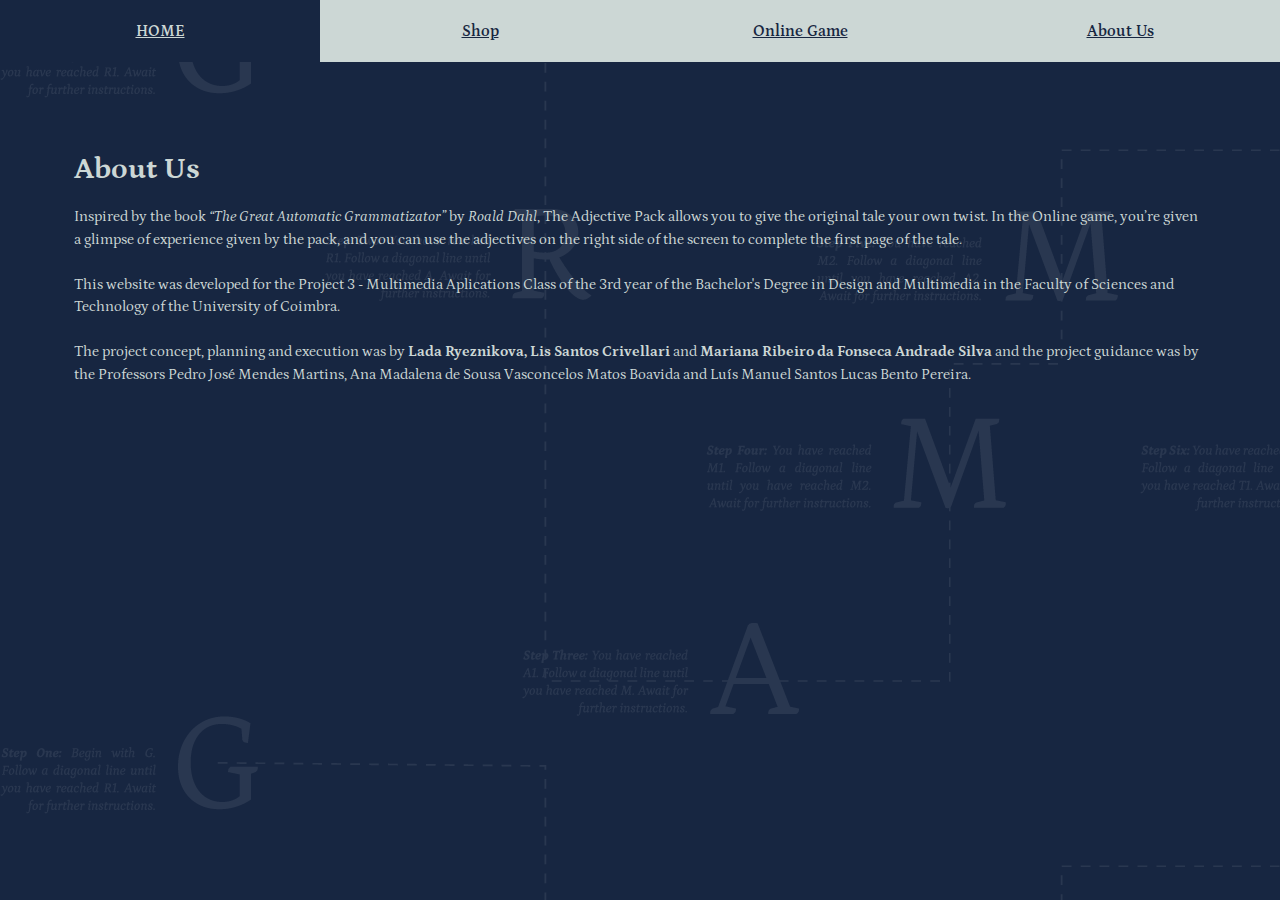
<file: about.html>
<!DOCTYPE html>
<html>

    <head>
      <meta charset="utf-8">
      <meta name="viewport" content="width=device-width">
      <title>ABOUT US - The Great Automatic Grammatizator</title>
      <link rel="stylesheet" type="text/css" href="style.css">
      <link rel="preconnect" href="https://fonts.googleapis.com"> 
<link rel="preconnect" href="https://fonts.gstatic.com" crossorigin> 
<link href="https://fonts.googleapis.com/css2?family=Inter:wght@400;500;600;700&family=Petrona:ital,wght@0,400;0,500;0,600;0,700;1,400;1,500;1,600;1,700&display=swap" rel="stylesheet">

    </head>

    <body>

      <header>

        <ul class="mainHeader">
          <li id="liOne"><a  href="index.html">Home</a></li>
          <li id="liTwo"><a  href="buy_now.html"> Shop</a></li>
          <li id="liThree"><a  href="game.html">Online Game</a></li>
          <li id="liFour"><a  href="about.html">About Us</a></li>
    
        </ul>
      </header>
      
      <main class="grid">
       <div class="aboutus">
    <h1>About Us</h2>
       
<p id="abt">Inspired by the book <i>“The Great Automatic Grammatizator”</i> by <i>Roald Dahl</i>,  The Adjective Pack allows you to give the original tale your own twist. In the Online game, you’re given a glimpse of experience given by the pack, and you can use the adjectives on the right side of the screen to complete the first page of the tale.
 <br><br>This website was developed for the Project 3 - Multimedia Aplications Class of the 3rd year of the Bachelor's Degree in Design and Multimedia in the Faculty of Sciences and Technology of the University of Coimbra.
 <br><br>The project concept, planning and execution was by <b>Lada Ryeznikova, Lis Santos Crivellari</b> and <b>Mariana Ribeiro da Fonseca Andrade Silva</b> and the project guidance was by the Professors Pedro José Mendes Martins, Ana Madalena de Sousa Vasconcelos Matos Boavida and Luís Manuel Santos Lucas Bento Pereira.

</p>
</div>
      </main>
    </body>
</html>
</file>
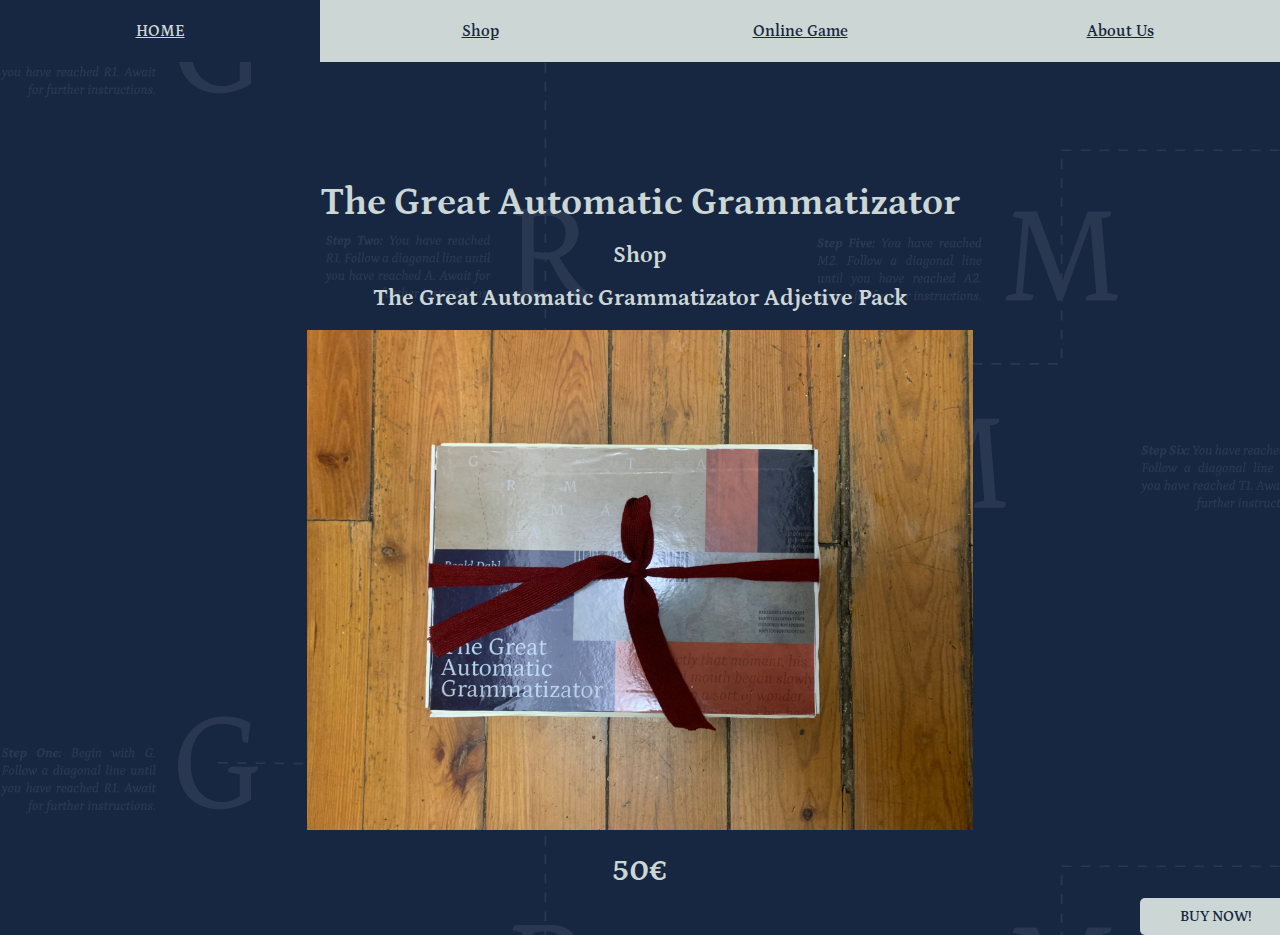
<file: buy_now.html>
<!DOCTYPE html>

<html>

<head>
  <meta charset="utf-8">
  <meta name="viewport" content="width=device-width">
  <title>BUY NOW - The Great Automatic Grammatizator</title>
  <link rel="stylesheet" type="text/css" href="style.css">
  <link rel="preconnect" href="https://fonts.googleapis.com"> 
<link rel="preconnect" href="https://fonts.gstatic.com" crossorigin> 
<link href="https://fonts.googleapis.com/css2?family=Inter:wght@400;500;600;700&family=Petrona:ital,wght@0,400;0,500;0,600;0,700;1,400;1,500;1,600;1,700&display=swap" rel="stylesheet">

</head>
  <body>

    <header>

      <ul class="mainHeader">
        <li id="liOne"><a  href="index.html">Home</a></li>
        <li id="liTwo"><a  href="buy_now.html"> Shop</a></li>
        <li id="liThree"><a  href="game.html">Online Game</a></li>
        <li id="liFour"><a  href="about.html">About Us</a></li>
  
      </ul>
    </header>


    <main class="grid">
      <div class="shop">
        <h2 class="titulo">The Great Automatic Grammatizator</h2>
        <h2>Shop</h2>

    <p>
      <h2 id="the">The Great Automatic Grammatizator Adjetive Pack</h2>
      <img src="img/product.jpg"width="700px" height="500px">
      <h1>50€</h1>
      <a href="checkout.html" id="buy">Buy Now!</a>
    </p>
  </div>
  </main>
     
  </body>
</html>
</file>
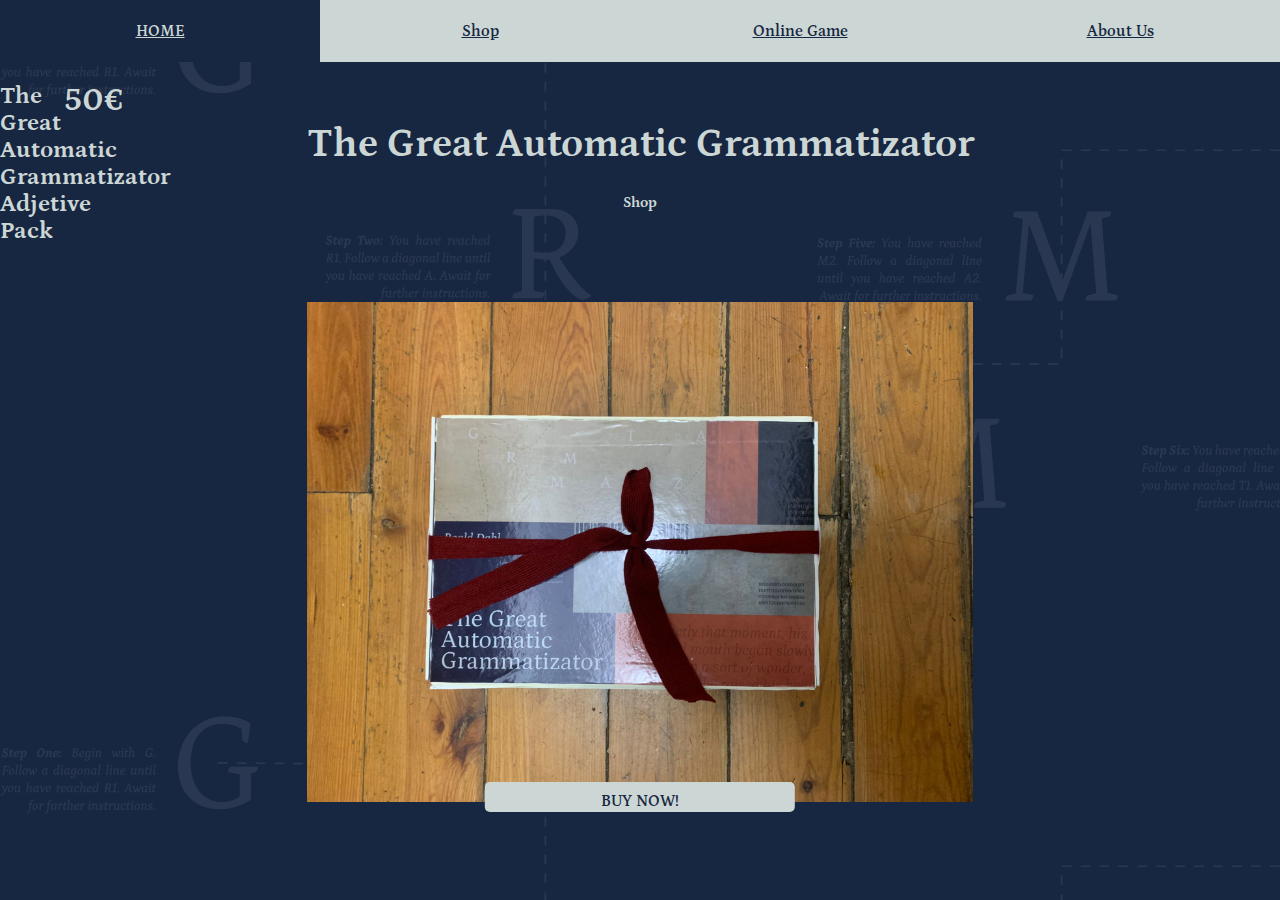
<file: buy_now2.html>
<!DOCTYPE html>

<html>

<head>
  <meta charset="utf-8">
  <meta name="viewport" content="width=device-width">
  <title>BUY NOW - The Great Automatic Grammatizator</title>
  <link rel="stylesheet" type="text/css" href="style.css">
  <link rel="preconnect" href="https://fonts.googleapis.com"> 
<link rel="preconnect" href="https://fonts.gstatic.com" crossorigin> 
<link href="https://fonts.googleapis.com/css2?family=Inter:wght@400;500;600;700&family=Petrona:ital,wght@0,400;0,500;0,600;0,700;1,400;1,500;1,600;1,700&display=swap" rel="stylesheet">

</head>
  <body>

    <header>

      <ul class="mainHeader">
        <li id="liOne"><a  href="index.html">Home</a></li>
        <li id="liTwo"><a  href="buy_now.html"> Shop</a></li>
        <li id="liThree"><a  href="game.html">Online Game</a></li>
        <li id="liFour"><a  href="about.html">About Us</a></li>
  
      </ul>
    </header>


    <div class="grid">
      <h1 class="titulo">The Great Automatic Grammatizator</h1>
        <h2 class="shop">Shop</h2>

      <h2 id="the">The Great Automatic Grammatizator Adjetive Pack</h2>
      <img src="img/product.jpg"width="700px" height="500px">
      <h1>50€</h1>
      <a href="checkout.html" id="buy">Buy Now!</a>

</div>
     
  </body>
</html>
</file>
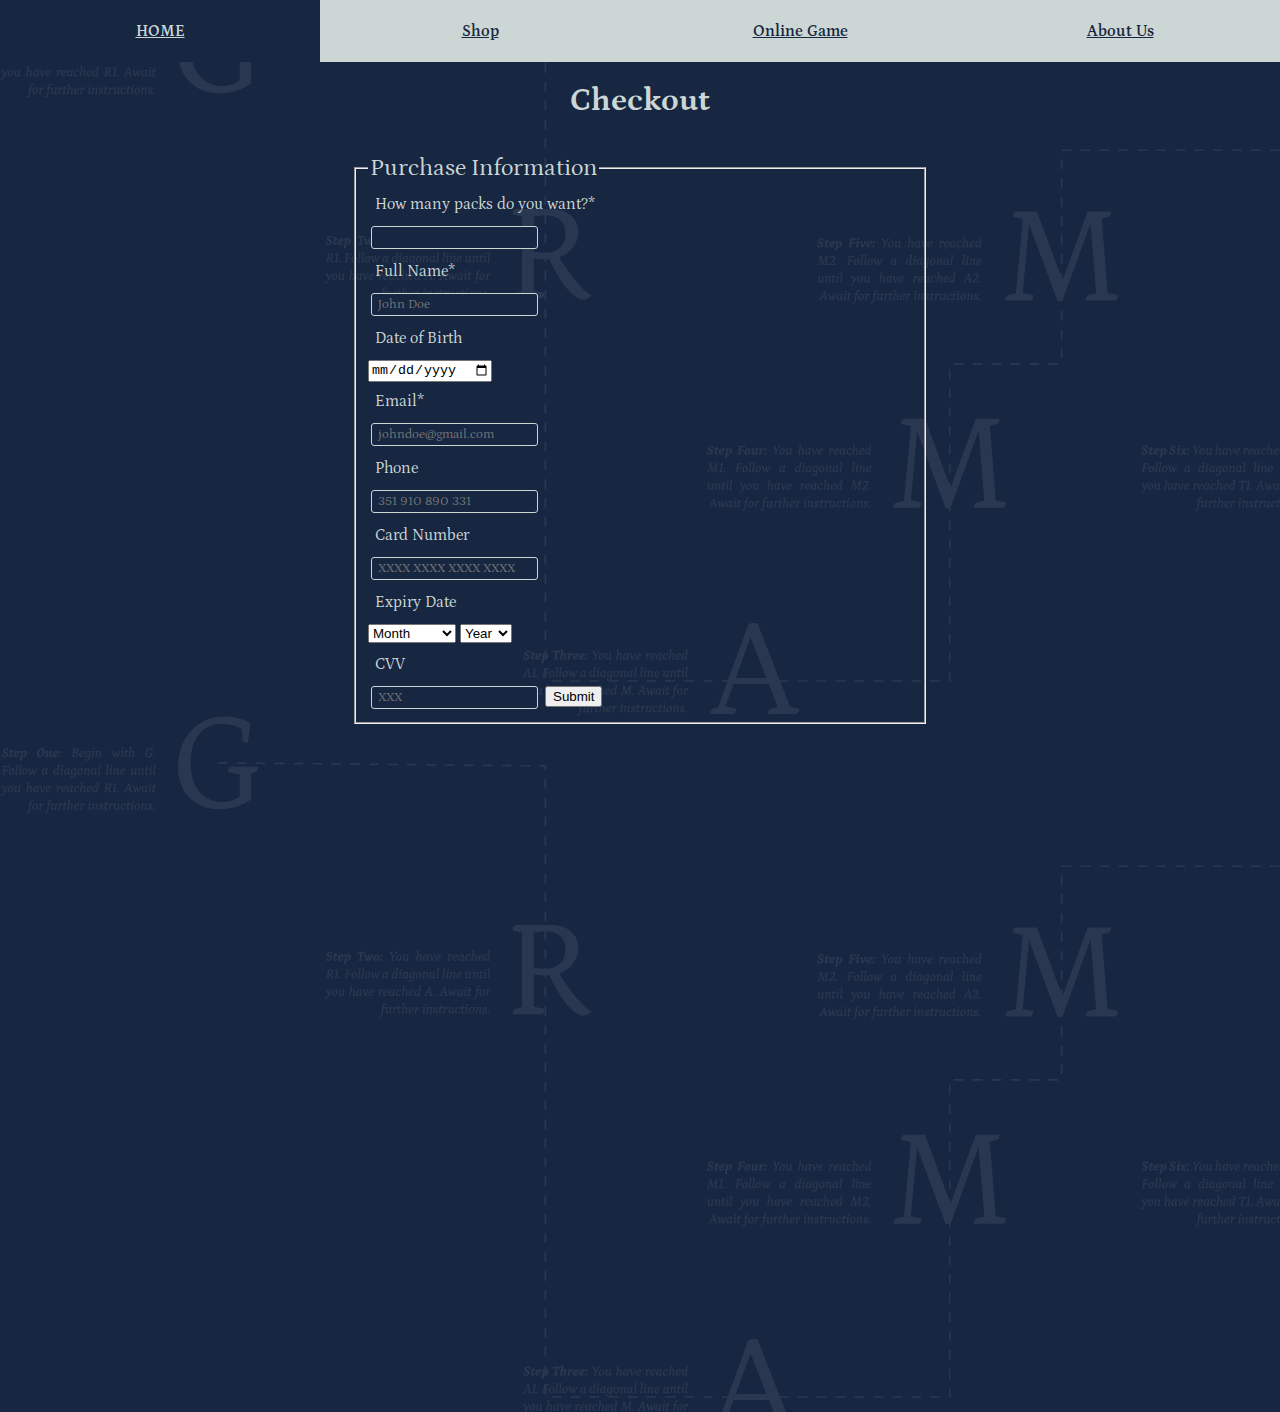
<file: checkout.html>
<!DOCTYPE html>
<html>

    <head>
      <meta charset="utf-8">
      <meta name="viewport" content="width=device-width">
      <title>CHECKOUT - The Great Automatic Grammatizator</title>
      <link rel="stylesheet" type="text/css" href="style.css">
      <link rel="preconnect" href="https://fonts.googleapis.com"> 
<link rel="preconnect" href="https://fonts.gstatic.com" crossorigin> 
<link href="https://fonts.googleapis.com/css2?family=Inter:wght@400;500;600;700&family=Petrona:ital,wght@0,400;0,500;0,600;0,700;1,400;1,500;1,600;1,700&display=swap" rel="stylesheet">
    </head>
    <body>

        <header>

            <ul class="mainHeader">
              <li id="liOne"><a  href="index.html">Home</a></li>
              <li id="liTwo"><a  href="buy_now.html"> Shop</a></li>
              <li id="liThree"><a  href="game.html">Online Game</a></li>
              <li id="liFour"><a  href="about.html">About Us</a></li>
        
            </ul>
          </header>
          
        <div class="grid">

            <div class="space"></div>
    
       <div class="tutulo">
    <h1>Checkout</h1>

  
<form action="index.html" method="post" class="buy-tickets">

  
    <fieldset class="form-tickets">

        <legend>Purchase Information</legend>

        <label id="n_boxes">How many packs do you want?* </label>
        <input type="number" name="n_boxes" required>

      
        <label id="name">Full Name* </label>
        <input type="text" name="Name" required placeholder="John Doe">
      
        <label id="birthday">Date of Birth </label>
        <input type="date" name="dateofbirth">
        
        <label id="email">Email* </label>
        <input type="email" name="mail" placeholder="johndoe@gmail.com" required>
      
        <label id="phone"> Phone </label>
        <input type="tel" maxlength="12" pattern="[0-9]{3]-[0-9]{3]-[0-9]{3]-[0-9]{3]-"
                              placeholder="351 910 890 331">
      
            <label id="card-n">Card Number </label>
            <input type="text" pattern="[0-9]{16}" 
                                       placeholder="XXXX XXXX XXXX XXXX" maxlength="16" required>
          
            <label id="card-date">Expiry Date </label>

            <select id="card_m" name="card_m" required>
                <option value="">Month</option>
                <option value="jan">January</option>
                <option value="fev">February</option>
                <option value="mar">March</option>
                <option value="apr">April</option>
                <option value="may">May</option>
                <option value="jun">June</option>
                <option value="jul">July</option>
                <option value="aug">August</option>
                <option value="sep">September</option>
                <option value="oct">October</option>
                <option value="nov">November</option>
                <option value="dec">December</option>
            </select>

            <select id="card_y" name="card_y" required>
                <option value="">Year</option>
                <option value="2024">2024</option>
                <option value="2025">2025</option>
                <option value="2026">2026</option>
                <option value="2027">2027</option>
                <option value="2028">2028</option>
                <option value="2029">2029</option>
                <option value="2030">2030</option>
                <option value="2031">2031</option>
                <option value="2032">2032</option>
                <option value="2033">2033</option>
            </select>

            <label id="cvv">CVV </label>
            <input id="i_cvv" type="text" placeholder="XXX" pattern="[0-9]{3}" maxlength="3" required>
            <input type="submit" value="Submit" id="submit">
        </div>
    </fieldset>
  </form>
</div>
    </body>
</html>
</file>
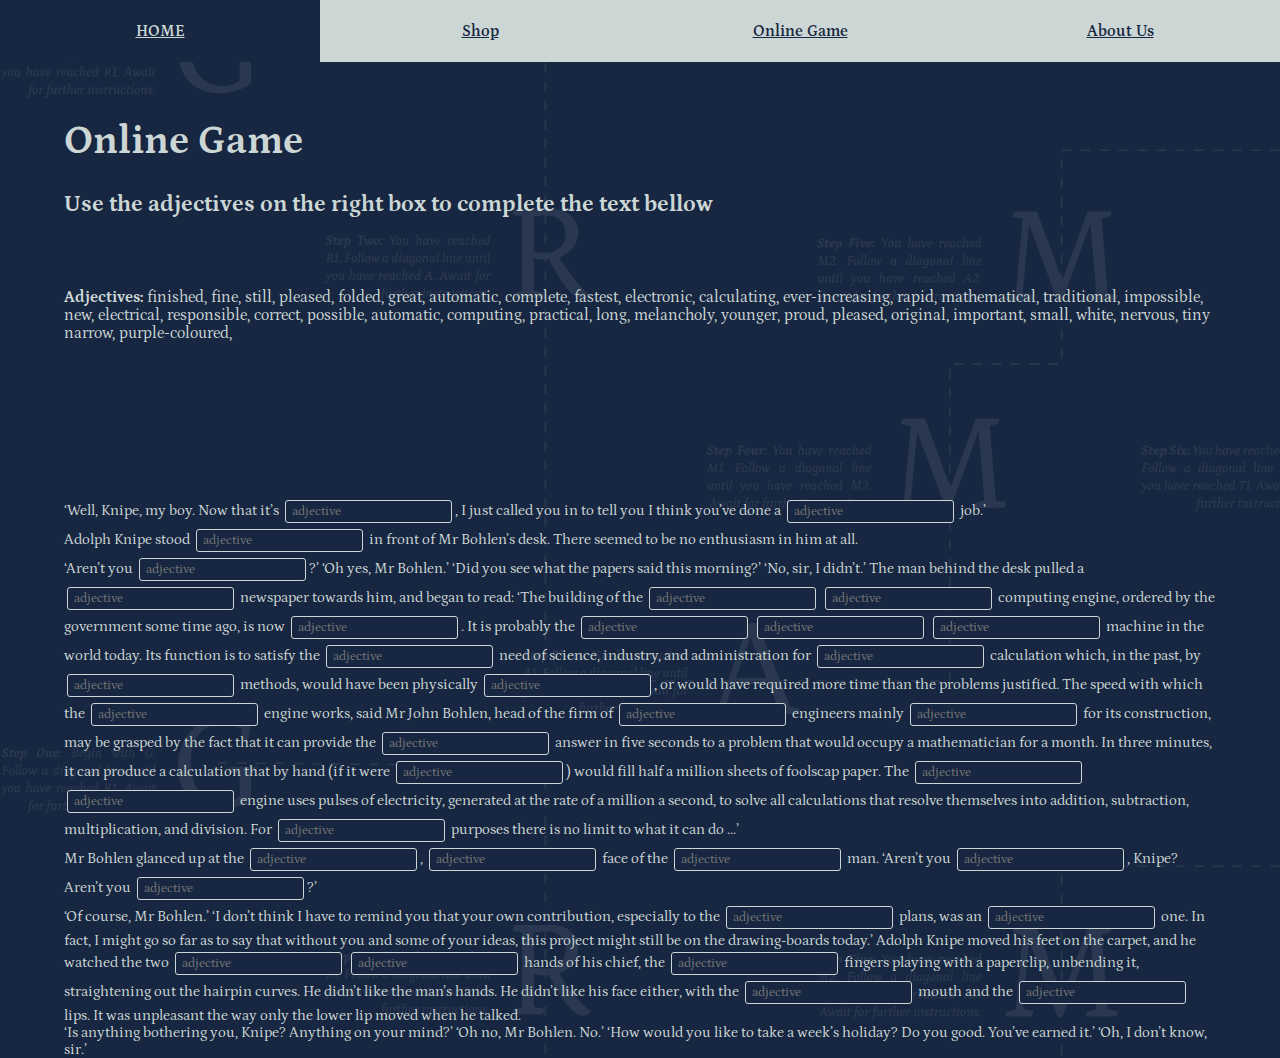
<file: game.html>
<!DOCTYPE html>

<html>

<head>
  <meta charset="utf-8">
  <meta name="viewport" content="width=device-width">
  <title>GAME - The Great Automatic Grammatizator</title>
  <link rel="stylesheet" type="text/css" href="style.css">
  <link rel="preconnect" href="https://fonts.googleapis.com"> 
<link rel="preconnect" href="https://fonts.gstatic.com" crossorigin> 
<link href="https://fonts.googleapis.com/css2?family=Inter:wght@400;500;600;700&family=Petrona:ital,wght@0,400;0,500;0,600;0,700;1,400;1,500;1,600;1,700&display=swap" rel="stylesheet">

</head>

<body>

  <header>

    <ul class="mainHeader">
      <li id="liOne"><a  href="index.html">Home</a></li>
      <li id="liTwo"><a  href="buy_now.html"> Shop</a></li>
      <li id="liThree"><a  href="game.html">Online Game</a></li>
      <li id="liFour"><a  href="about.html">About Us</a></li>

    </ul>
  </header>

    <main class="grid2">
  

  <div class="tit">
    <h1>Online Game</h1>
    <h3>Use the adjectives on the right box to complete the text bellow</h3>
  </div>


  <p id="adj">
      <b>Adjectives:</b>
finished,  
fine, 
still, 
pleased, 
folded, 
great, 
automatic, 
complete, 
fastest, 
electronic, 
calculating, 
ever-increasing, 
rapid, 
mathematical, 
traditional, 
impossible, 
new, 
electrical, 
responsible, 
correct, 
possible, 
automatic, 
computing, 
practical, 
long, 
melancholy, 
younger, 
proud, 
pleased, 
original, 
important, 
small, 
white, 
nervous, 
tiny
narrow, 
purple-coloured, 
    </p>


  <p id="text">
    ‘Well, Knipe, my boy. Now that it’s <input type="text" id="Adjectives" name="Adjective" placeholder="adjective" onchange="findOccurrence(value, this)">, I
    just called you in
    to tell you I think you’ve done a <input type="text" id="Adjectives" name="Adjective" placeholder="adjective" onchange="findOccurrence(value, this)"> job.’
    <br>Adolph Knipe stood <input type="text" id="Adjectives" name="Adjective" placeholder="adjective" onchange="findOccurrence(value, this)"> in front of Mr
    Bohlen’s desk. There seemed to be no enthusiasm in him at all.
    <br>‘Aren’t you <input type="text" id="Adjectives" name="Adjective" placeholder="adjective" onchange="findOccurrence(value, this)">?’ ‘Oh yes, Mr Bohlen.’
    ‘Did you see what the papers said this morning?’ ‘No, sir, I didn’t.’ The man behind the desk pulled a <input
      type="text" id="Adjectives" name="Adjective" placeholder="adjective" onchange="findOccurrence(value, this)"> newspaper towards him, and began to read:
    ‘The building
    of the <input type="text" id="Adjectives" name="Adjective" placeholder="adjective" onchange="findOccurrence(value, this)"> <input type="text"
      id="Adjectives" name="Adjective" placeholder="adjective" onchange="findOccurrence(value, this)"> computing engine, ordered by the government some time
    ago, is now <input type="text" id="Adjectives" name="Adjective" placeholder="adjective" onchange="findOccurrence(value, this)">. It is probably the <input
      type="text" id="Adjectives" name="Adjective" placeholder="adjective" onchange="findOccurrence(value, this)"> <input type="text" id="Adjectives"
      name="Adjective" placeholder="adjective" onchange="findOccurrence(value, this)"> <input type="text" id="Adjectives" name="Adjective"
      placeholder="adjective" onchange="findOccurrence(value, this)"> machine in the world today. Its function is to satisfy the <input type="text"
      id="Adjectives" name="Adjective" placeholder="adjective" onchange="findOccurrence(value, this)"> need of science, industry, and administration for <input
      type="text" id="Adjectives" name="Adjective" placeholder="adjective" onchange="findOccurrence(value, this)">
    calculation which, in the past, by <input type="text" id="Adjectives" name="Adjective" placeholder="adjective" onchange="findOccurrence(value, this)">
    methods, would have been physically <input type="text" id="Adjectives" name="Adjective" placeholder="adjective" onchange="findOccurrence(value, this)">, or
    would have required more time than the problems justified. The speed with which the <input type="text"
      id="Adjectives" name="Adjective" placeholder="adjective" onchange="findOccurrence(value, this)"> engine works, said Mr John Bohlen, head of the firm of
    <input type="text" id="Adjectives" name="Adjective" placeholder="adjective" onchange="findOccurrence(value, this)"> engineers mainly <input type="text"
      id="Adjectives" name="Adjective" placeholder="adjective" onchange="findOccurrence(value, this)"> for its construction, may be grasped by the fact that it
    can provide the <input type="text" id="Adjectives" name="Adjective" placeholder="adjective" onchange="findOccurrence(value, this)"> answer in five seconds
    to a problem that would occupy a mathematician for a month. In three minutes,
    it can produce a calculation that by hand (if it were <input type="text" id="Adjectives" name="Adjective"
      placeholder="adjective" onchange="findOccurrence(value, this)">) would fill half a million sheets of foolscap paper. The <input type="text"
      id="Adjectives" name="Adjective" placeholder="adjective" onchange="findOccurrence(value, this)">
    <input type="text" id="Adjectives" name="Adjective" placeholder="adjective" onchange="findOccurrence(value, this)"> engine uses pulses of electricity,
    generated at the rate
    of a million a second, to solve all calculations that resolve themselves into addition, subtraction, multiplication,
    and division. For <input type="text" id="Adjectives" name="Adjective" placeholder="adjective" onchange="findOccurrence(value, this)"> purposes there is no
    limit to what it can do ...’
    <br>Mr Bohlen glanced up at the <input type="text" id="Adjectives" name="Adjective" placeholder="adjective" onchange="findOccurrence(value, this)">, <input
      type="text" id="Adjectives" name="Adjective" placeholder="adjective" onchange="findOccurrence(value, this)"> face of the <input type="text"
      id="Adjectives" name="Adjective" placeholder="adjective" onchange="findOccurrence(value, this)"> man. ‘Aren’t you <input type="text" id="Adjectives"
      name="Adjective" placeholder="adjective" onchange="findOccurrence(value, this)">, Knipe? Aren’t you <input type="text" id="Adjectives" name="Adjective"
      placeholder="adjective" onchange="findOccurrence(value, this)">?’
    <br>‘Of course, Mr Bohlen.’
    ‘I don’t think I have to remind you that your own contribution, especially to the <input type="text" id="Adjectives"
      name="Adjective" placeholder="adjective" onchange="findOccurrence(value, this)"> plans, was an <input type="text" id="Adjectives" name="Adjective"
      placeholder="adjective" onchange="findOccurrence(value, this)"> one. In fact, I might go so far as to say that without you and some of your ideas, this
    project might still be on the drawing-boards today.’
    Adolph Knipe moved his feet on the carpet, and he watched the two
    <input type="text" id="Adjectives" name="Adjective" placeholder="adjective" onchange="findOccurrence(value, this)"> <input type="text" id="Adjectives"
      name="Adjective" placeholder="adjective" onchange="findOccurrence(value, this)"> hands of his chief, the
    <input type="text" id="Adjectives" name="Adjective" placeholder="adjective" onchange="findOccurrence(value, this)"> fingers playing with a paperclip,
    unbending it, straightening out the hairpin curves. He didn’t like the man’s hands. He didn’t like his face either,
    with the <input type="text" id="Adjectives" name="Adjective" placeholder="adjective" onchange="findOccurrence(value, this)"> mouth and the 
    <input type="text" id="Adjectives" name="Adjective" placeholder="adjective" onchange="findOccurrence(value, this)"> lips. It was unpleasant the way only

    the lower lip moved when he talked.
    <br>‘Is anything bothering you, Knipe? Anything on your mind?’ ‘Oh no, Mr Bohlen. No.’ ‘How would you like to take a
    week’s holiday? Do you good. You’ve earned it.’ ‘Oh, I don’t know, sir.’
  </p>

</body>

<script type = "text/javascript">
  var dataList = [  
    "finished",
    "fine",
    "still",
    "pleased",
    "folded",
    "great",
    "automatic",
    "complete",
    "fastest",
    "electronic",
    "calculating",
    "ever-increasing",
    "rapid",
    "mathematical",
    "traditional",
    "impossible",
    "new",
    "electrical",
    "responsible",
    "correct",
    "possible",
    "automatic",
    "computing",
    "practical",
    "long",
    "melancholy",
    "younger",
    "proud",
    "pleased",
    "original",
    "important",
    "small",
    "white",
    "nervous",
    "tiny",
    "narrow",
    "purple-coloured" 
  ];


  function findOccurrence(str, component){

    if(dataList.includes(str)){
      dataList.splice(dataList.indexOf(str), 1);
      component.readOnly = true;
    }else if(str != ""){
      alert(str + " is not on the list (or you already used the allowed number of times)");
    }
  }
</script>

</html>
</file>
<file: style.css>
:root{
    --beige: #b3a393;
    --branco: #CCD7D5;
    --fundo: #172641;
}

html{
    font-family: Petrona, serif;
    scroll-behavior: smooth;
    
}

body{
    background-color: var(--fundo);
    color: var(--branco);
    margin: 0;
    background-image: url(img/bgAsset.png);
}


.mainHeader a{
    font-weight: 600;
    color: var(--fundo);
}

.mainHeader{
display: grid;
grid-template-columns: repeat(4, 1fr);
background-color: var(--branco);
}

ul{
    padding: 0;
    margin: 0;
    list-style: none;
    display: inline-block;
    grid-column: 1/4;
    width: 100%;
}

ul li{

    display: inline;
    line-height: 2em;
    text-align: center;
    padding: 15px;
    transition: 1s ease;
}

ul li:hover{
    background-color: var(--fundo);
}

ul li:hover a{
    color: var(--branco);
}


#liOne a{
    text-transform: uppercase;
}



.grid{
    display: grid;
    grid-template-columns: 5% 1fr 5%;
    grid-template-rows: repeat(25, 30px);
}

.gridB{
    display: grid;
    grid-template-columns: 5% 1fr 5%;
    grid-template-rows: repeat(26, 5vw);
}

.grid2{
    display: grid;
    grid-template-columns: 5% 1fr 5%;
    grid-template-rows: repeat(30, 30px);
}

   .titulo{
    display: inline-block;
    font-size: 2.5em;
    grid-column: 2/3;
    grid-row: 3/4 ;
    text-align: center;
    margin: 0;
   } 


   .divider{
    display: inline-block;
    width: 100%;
    background-color: var(--branco);
    height: 1px;
    grid-column: 2/3;
    grid-row: 6/7;
   }

.aboutus{
    text-align: left;
    margin: 10px;
    font-size: 15px;
    grid-column: 2/3;
    grid-row: 3/6 ; 
}

 .shop{
    text-align: center;
    font-size: 15px;
    grid-column: 2/3;
    grid-row: 5/6 ; 
} 
#shp{
    text-align: center;
    font-size: 30px;
    grid-column: 2/3;
    grid-row: 5/6;
}

#price{
    text-align: center;
    grid-column: 2/3;
    grid-row: 23/24;
}

#buy{
    position: relative;
    text-decoration: none;
    text-align: center;
    width: 20%;
    color: var(--fundo);
    text-transform: uppercase;
    font-weight: 600;
    padding: 10px 40px 10px 40px;
    background-color: var(--branco);
    border-radius: 5px;
    grid-column: 2/3;
    grid-row: 25/26;
    left: 50%;
    transform: translateX(-50%);
}

.tit{
    font-size: 20px;
    grid-column: 2/3;
    grid-row: 2/5; 
}
.ti{
    font-size: 20px;
    grid-column: 2/3;
    grid-row: 5/6;
}

#tu{
    grid-column: 2/3;
    grid-row: 6/11;
    font-size: 40px;
}

.form_tickets{
    grid-row: 6/11;

}

.ch{
    font-size: 20px;
}

#form_b{
    grid-column: 1/4;
    grid-row: 20/21;  
}

.buy-tickets{
    line-height: 1.5em;
    display: inline-block;
    position: relative;
    width: 50%;
    grid-column: 1/4;
    grid-row: 10/11; 
    top: 50%;
    left: 50%;
    transform: translateX(-50%);

}

legend{
    font-size: 1.5em;
}
label{
    display: inline-block;
    width: 100%;
    padding: 7px;
}

#text{
    font-size: 15px;
    grid-column: 2/3;
    grid-row-start: 15;  
}
.titleGame{
    grid-column: 2/3;
    grid-row: 4/6;   
}
.logo{
    font-size: 30px;
    grid-column: 2/3;
    grid-row: 2/5;  
}
#on{
    font-size: 25px;
}
#h3{
    font-size: 20px;
}

.space{
    height: 150vh;
}

#adj{
    display: inline;
    grid-column: 2/3;
    grid-row: 8/12;
}

input[type="text"], input[type="number"], input[type="email"], input[type="tel"]{
    appearance: none;
    background-color: var(--fundo);
    border: 1px solid var(--branco);
    border-radius: 3px;
    font-family: inherit;
    padding: 3px 3px 3px 6px;
    margin: 3px;
    color: var(--branco);
}

.tutulo > h1{
    text-align: center;
}


.myvideo{
    display: inline-block;
    grid-column: 2/3;
    grid-row: 9/12;
}
video{
    display: inline-block;
    width: 100%;
    object-fit: contain;
}

#abt{
    line-height: 1.5em;
}

img{
    display: inline-block;
    width: 100%;
    object-fit: contain;
    grid-column: 2/3;
    grid-row: 9/12;
}


@media screen and (max-width: 760px) {

    .divider{
        grid-row: 7/8;
    }

    .shop{
        grid-row: 6/7;
    }
    
}
</file>
